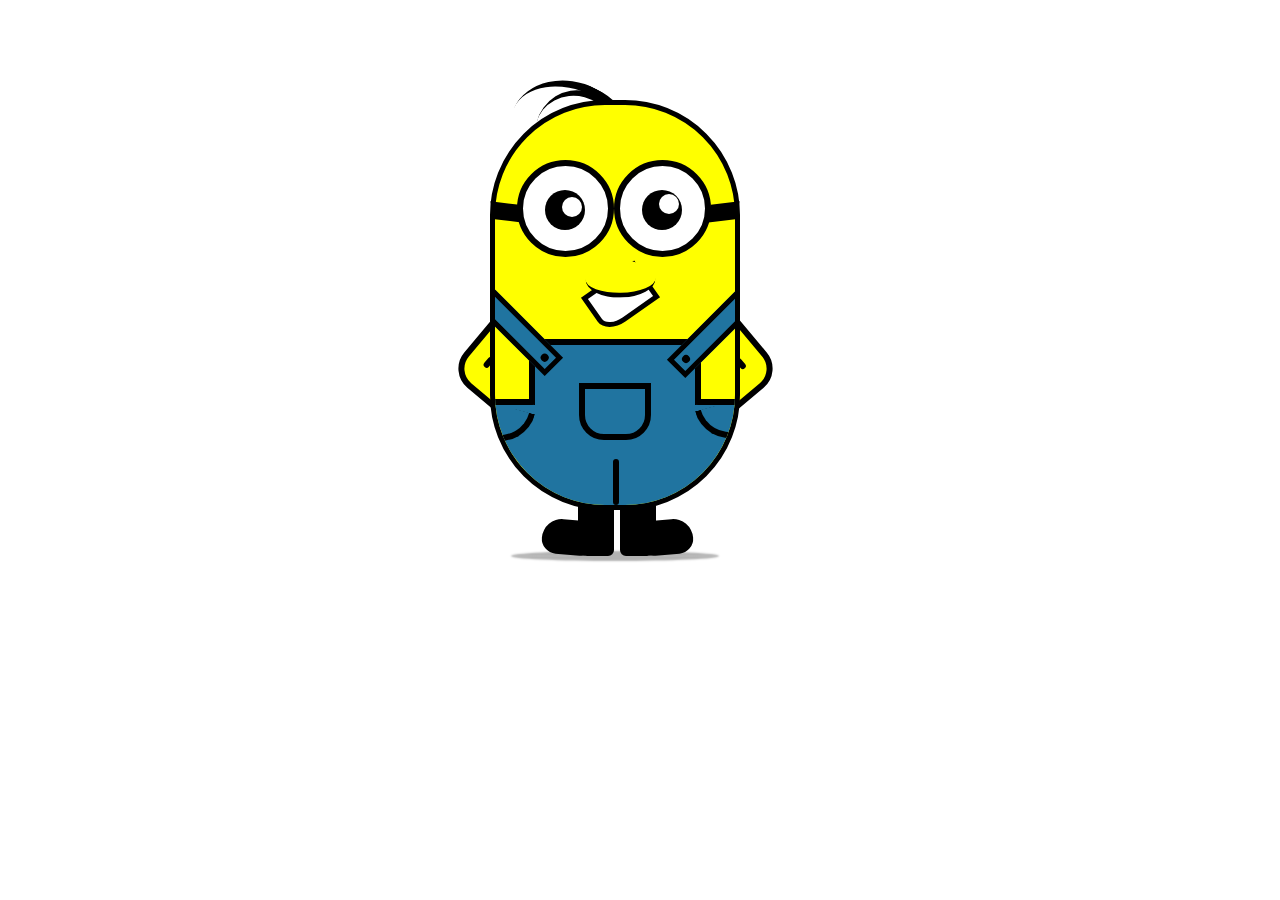
<file: 小黄人/index.html>
<!DOCTYPE html>
<html >
<head>
	<meta charset="UTF-8">
	<title>小黄人</title>
	<link rel="stylesheet" type="text/css" href="index.css">
</head>
<body>
	<div class="wrapper"><!-- 容器 -->
		<div class="minions"><!-- 小黄人 -->
			<div class="body"><!-- 身体 -->
				<div class="trousers"><!-- 裤子 -->
					<div class="condole-belt"><!-- 吊带 -->
						<div class="left"></div>
						<div class="right"></div>
					</div>
					<div class="trousers-top"></div><!-- 裤子突出的矩形部分 -->
					<div class="pocket"></div><!-- 裤袋 -->
					<!-- 三条线 -->
					<span class="line-left"></span>
					<span class="line-right"></span>
					<span class="line-bottom"></span>
				</div>
			</div>
			<div class="hair"><!-- 头发 -->
				<span class="left-hair-one"></span>
				<span class="left-hair-two"></span>
			</div>
			<div class="eyes"><!-- 眼睛 -->
				<div class="left-eye"><!-- 左眼 -->
					<div class="left-black-eye">
						<div class="left-white"></div>
					</div>
				</div>
				<div class="right-eye"><!-- 右眼 -->
					<div class="right-black-eye">
						<div class="right-white"></div>
					</div>
				</div>
			</div>
			<div class="mouse"><!-- 嘴巴 -->
				<div class="mouse-shape"></div>
			</div>
			<div class="hands"><!-- 双手 -->
				<div class="left-hand"></div>
				<div class="right-hand"></div>
			</div>
			<div class="feet"><!-- 双脚 -->
				<div class="left-foot"></div>
				<div class="right-foot"></div>
			</div>
			<div class="ground-shadow"></div><!-- 脚底阴影 -->
		</div>
	</div>
</body>
</html>
</file>
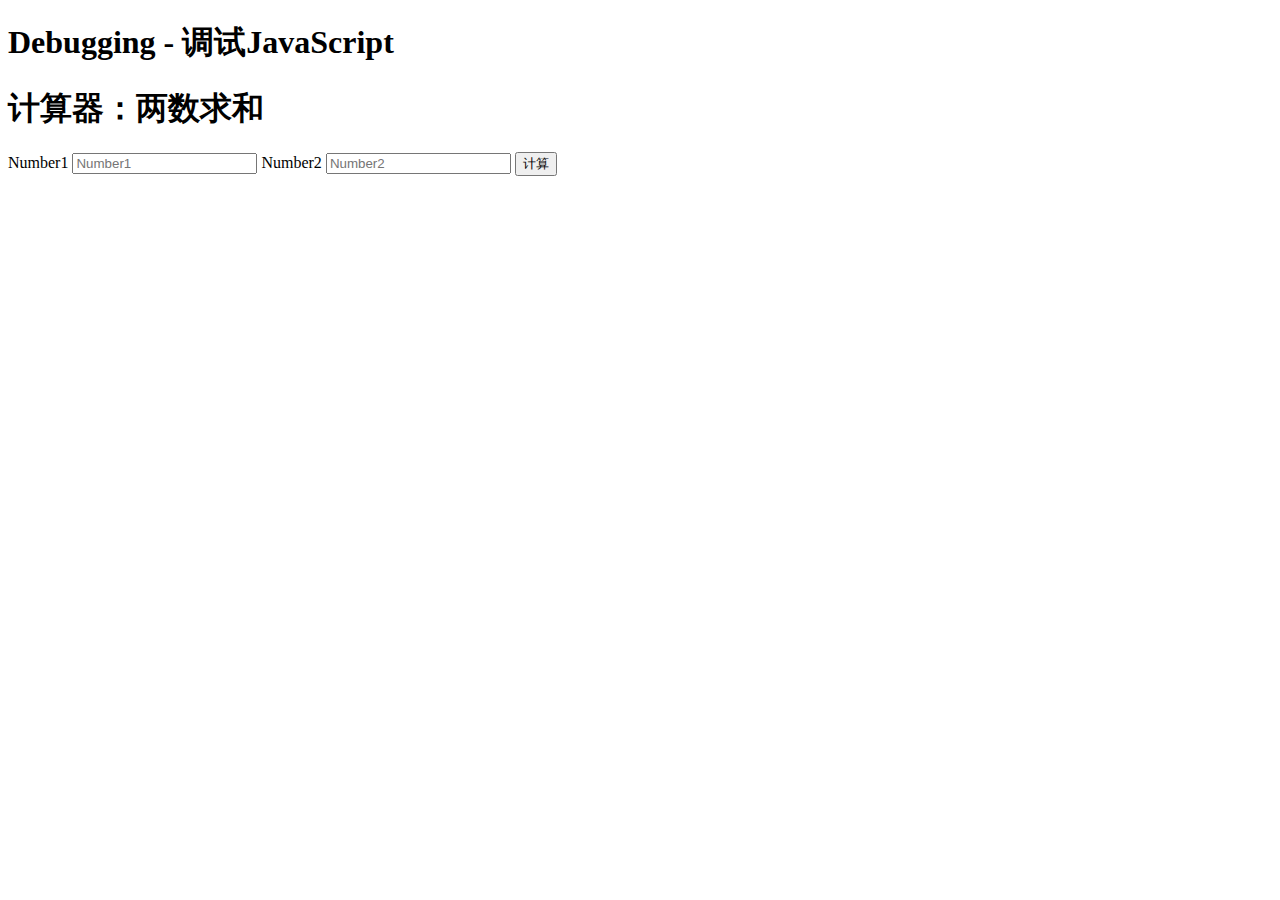
<file: Debugging.html>
<!DOCTYPE html>
<html lang="en">
  <head>
    <meta charset="UTF-8" />
    <meta http-equiv="X-UA-Compatible" content="IE=edge" />
    <meta name="viewport" content="width=device-width, initial-scale=1.0" />
    <title>Document</title>
  </head>
  <body>
    <h1>Debugging - 调试JavaScript</h1>
    <h1>计算器：两数求和</h1>
    <label for="num1">Number1</label>
    <input placeholder="Number1" id="num1" />
    <label for="num2">Number2</label>
    <input placeholder="Number2" id="num2" />
    <button>计算</button>
    <p></p>
    <script src="index.js"></script>
  </body>
</html>
</file>
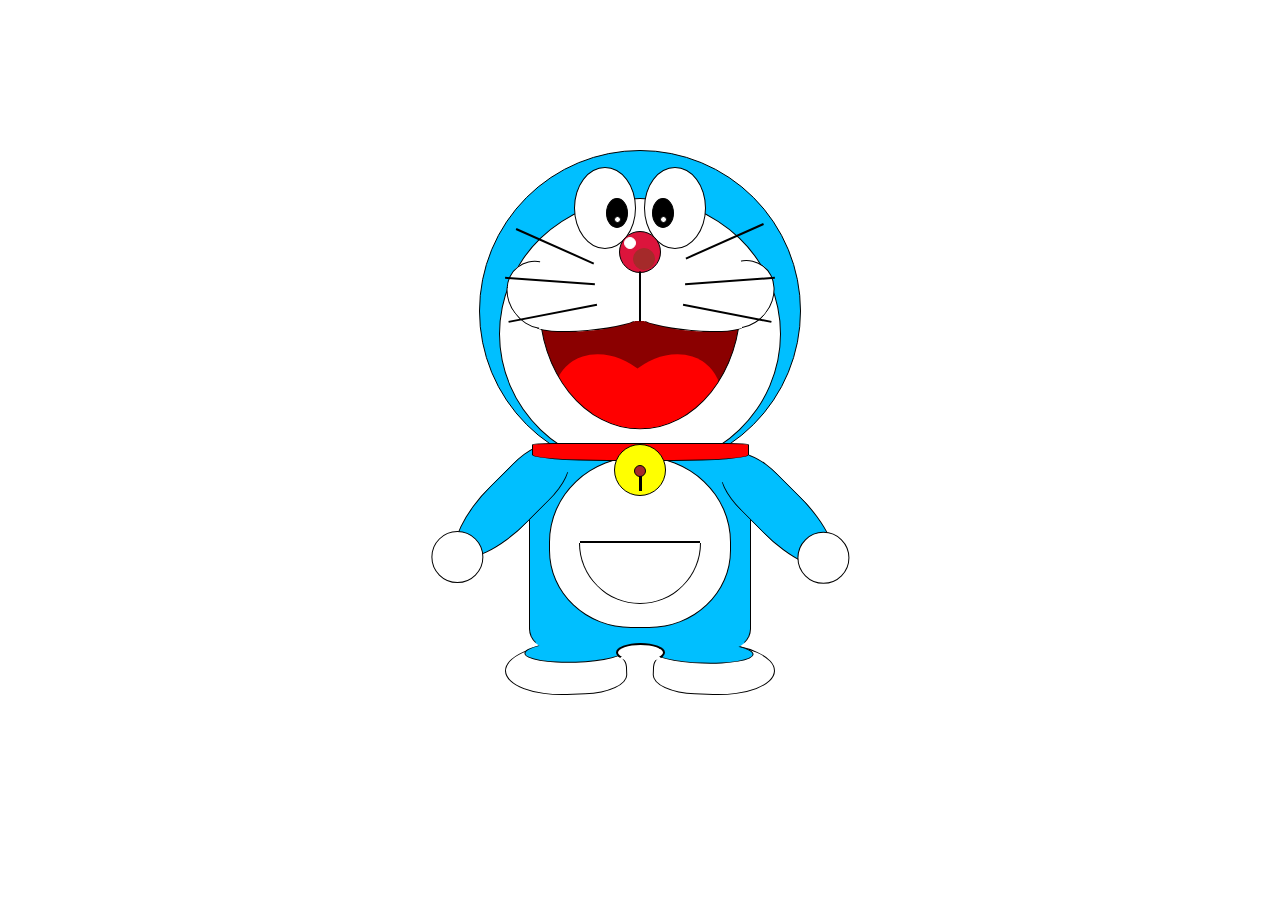
<file: 哆啦A梦/text1.html>
<!DOCTYPE html>
<html lang="en">
  <head>
    <meta charset="UTF-8" />
    <meta http-equiv="X-UA-Compatible" content="IE=edge" />
    <meta name="viewport" content="width=device-width, initial-scale=1.0" />
    <link rel="stylesheet" href="one.css" />
    <title>哆啦A梦</title>
  </head>
  <body>
    <div class="one">
      <div class="head">
        <div class="face">
          <div class="eyes">
            <div class="left_eyes"></div>
            <div class="right_eyes"></div>
          </div>
          <div class="nose"></div>
          <div class="mouth">
            <div class="cavity">
              <div class="left_tongue"></div>
              <div class="right_tongue"></div>
            </div>
          </div>
          <div class="left_lip"></div>
          <div class="right_lip"></div>
          <div class="left-beards"></div>
          <div class="right-beards"></div>
        </div>
      </div>
        <div class="body">
            <div class="twttier">
                <div class="bell">
                    <div class="point"></div>
                </div>
            </div>
            <div class="pockets"></div>
            <div class="left_hand"></div>
            <div class="right_hand"></div>
        </div>
        <div class="foot">
            <div class="left_foot"></div>
            <div class="right_foot"></div>
            <div class="pants"></div>
        </div>
    </div>
  </body>
</html>
</file>
<file: 小黄人/index.css>
body {
	margin: 0;
	padding: 0;
}

.wrapper {
	width: 300px;
	margin: 100px auto;
}

.minions {
	position: relative;
}

.body {
	position: absolute;
	width: 240px;
	height: 400px;
	border: 5px solid #000;
	border-radius: 115px;
	background: yellow;
	overflow: hidden;
	z-index: 2;
}

.body .condole-belt {
	position: absolute;
}

.body .condole-belt .left,
.body .condole-belt .right {
	width: 100px;
	height: 16px;
	border: 5px solid #000;
	background: rgb(32, 116, 160);
	position: absolute;
	top: -90px;
	left: -35px;
	z-index: 2;
	transform: rotate(45deg);
}

.body .condole-belt .left {
	top: -88px;
	left: 165px;
	transform: rotate(-45deg);
}

.body .condole-belt .left:after,
.body .condole-belt .right:after {
	content: '';
	width: 8px;
	height: 8px;
	border-radius: 50%;
	background: #000;
	position: absolute;
	top: 4px;
	left: 88px;
}

.body .condole-belt .left:after {
	left: 5px;
}

.body .trousers {
	position: absolute;
	bottom: 0;
	width: 100%;
	height: 100px;
	border-top: 6px solid #000;
	background: rgb(32, 116, 160);
}

.trousers-top {
	width: 160px;
	height: 60px;
	border: 6px solid #000;
	border-bottom: none;
	border-radius: 0 0 5px 5px;
	background: rgb(32, 116, 160);
	position: absolute;
	bottom: 100px;
	left: 34px;
}

.pocket {
	width: 60px;
	height: 45px;
	border: 6px solid #000;
	border-radius: 0px 0px 25px 25px;
	position: absolute;
	bottom: 65px;
	left: 84px;
}

.line-right {
	width: 30px;
	height: 30px;
	border-bottom-left-radius: 100px;
	border-bottom: 6px solid #000;
	border-left: 6px solid #000;
	position: absolute;
	left: 0;
	bottom: 60px;
	transform: rotate(-75deg);
}

.line-left {
	width: 30px;
	height: 30px;
	border-bottom-right-radius: 100px;
	border-bottom: 6px solid #000;
	border-right: 6px solid #000;
	position: absolute;
	right: 0;
	bottom: 63px;
	transform: rotate(75deg);
}

.line-bottom {
	height: 40px;
	border: 3px solid #000;
	border-radius: 3px;
	position: absolute;
	left: 118px;
	bottom: 0px;
}

.hair {
	position: relative;
}

.left-hair-one {
	width: 130px;
	height: 100px;
	border-radius: 50%;
	border-top: 8px solid #000;
	position: absolute;
	left: 17px;
	top: -17px;
	transform: rotate(27deg);
	animation: lefthair 2s ease-in-out infinite;
}

@keyframes lefthair {
	0%,
	25%,
	31%,
	100% {}
	30% {
		transform: rotate(31deg) translate3d(-3px, -1px, 0);
	}
}

.left-hair-two {
	width: 80px;
	height: 80px;
	border-radius: 50%;
	border-top: 6px solid #000;
	position: absolute;
	left: 45px;
	top: -10px;
	transform: rotate(15deg);
}

.eyes {
	position: relative;
	z-index: 3;
}

.eyes .left-eye,
.eyes .right-eye {
	width: 85px;
	height: 85px;
	border-radius: 50%;
	border: 6px solid #000;
	background: #fff;
	position: absolute;
	top: 60px;
	left: 27px;
}

.eyes .left-eye {
	left: 124px;
}

.eyes .left-eye .left-black-eye,
.eyes .right-eye .right-black-eye {
	width: 40px;
	height: 40px;
	border-radius: 50%;
	background: #000;
	position: absolute;
	top: 24px;
	left: 22px;
	animation: blackeye 5s ease-in infinite;
}

@keyframes blackeye {
	0%,
	20%,
	50%,
	70%,
	100% {
		transform: translateX(0px);
	}
	30%,
	40% {
		transform: translateX(15px);
	}
	80%,
	90% {
		transform: translateX(-15px);
	}
}

.eyes .left-eye .left-black-eye .left-white,
.eyes .right-eye .right-black-eye .right-white {
	width: 20px;
	height: 20px;
	border-radius: 50%;
	background: #fff;
	position: absolute;
	top: 7px;
	left: 17px;
	animation: white-eye 5s ease-in-out infinite;
}

@keyframes white-eye {
	0%,
	20%,
	50%,
	70%,
	100% {
		transform: translateX(0px);
	}
	30%,
	40% {
		transform: translate3d(3px, 4px, 0);
	}
	80%,
	90% {
		transform: translate3d(-15px, 4px, 0);
	}
}

.eyes .left-eye .left-black-eye .left-white {
	top: 4px;
	left: 17px;
}

.eyes .left-eye:after,
.eyes .right-eye:after {
	content: '';
	width: 28px;
	height: 18px;
	background: #000;
	position: absolute;
	left: -30px;
	top: 37px;
	transform: skewX(20deg) rotate(7deg);
}

.eyes .left-eye:after {
	left: 89px;
	top: 37px;
	transform: skewX(-20deg) rotate(-7deg);
}

.mouse {
	position: relative;
}

.mouse .mouse-shape {
	width: 55px;
	height: 35px;
	border: 5px solid #000;
	border-bottom-left-radius: 35%;
	background: #fff;
	position: absolute;
	top: 175px;
	left: 98px;
	z-index: 3;
	transform: rotate(-35deg);
	animation: mouse 5s ease-in-out infinite;
}

@keyframes mouse {
	40%,
	43% {
		width: 45px;
		height: 25px;
		top: 180px;
	}
	0%,
	35%,
	48%,
	100% {
		width: 55px;
		height: 35px;
		top: 175px;
		transform: rotate(-35deg);
	}
}

.mouse .mouse-shape:after {
	content: '';
	width: 70px;
	height: 32px;
	border-bottom: 5px solid #000;
	border-radius: 50%;
	background: yellow;
	position: absolute;
	top: -16px;
	left: 3px;
	transform: rotate(34deg);
	animation: mouse-mask 5s ease-in-out infinite;
}

@keyframes mouse-mask {
	40%,
	43% {
		width: 60.5px;
		top: -19.3px;
		left: 1.5px;
	}
	0%,
	35%,
	48%,
	100% {
		width: 70px;
		top: -16px;
		left: 3px;
		transform: rotate(33deg);
	}
}

.hands {
	position: relative;
}

.hands .left-hand,
.hands .right-hand {
	width: 80px;
	height: 80px;
	border: 6px solid #000;
	border-radius: 25px;
	background: yellow;
	position: absolute;
	top: 220px;
	left: -23px;
	transform: rotate(40deg);
	animation: right-hand .8s ease-in-out infinite;
}

@keyframes right-hand {
	0%,
	50%,
	100% {
		transform: rotate(40deg);
	}
	30% {
		transform: rotate(37deg) translateX(1px);
	}
}

.hands .left-hand {
	left: 182px;
	top: 220px;
	transform: rotate(-40deg);
	animation: left-hand .8s ease-in-out infinite;
}

@keyframes left-hand {
	0%,
	50%,
	100% {
		transform: rotate(-40deg);
	}
	80% {
		transform: rotate(-37deg) translateX(-1px);
	}
}

.hands .left-hand:after,
.hands .right-hand:after {
	content: '';
	width: 6px;
	border: 3px solid #000;
	border-radius: 3px;
	position: absolute;
	left: 13px;
	top: 50px;
	transform: rotate(90deg);
}

.hands .left-hand:after {
	left: 53px;
	top: 50px;
	transform: rotate(-90deg);
}

.feet {
	position: relative;
}

.feet .left-foot,
.feet .right-foot {
	width: 36px;
	height: 50px;
	border-bottom-right-radius: 6px;
	border-bottom-left-radius: 9px;
	background: #000;
	position: absolute;
	top: 406px;
	left: 88px;
	transform-origin: right top;
	animation: right-foot .8s ease-in-out infinite;
}

@keyframes right-foot {
	0%,
	50%,
	100% {
		transform: rotate(0deg);
	}
	80% {
		transform: rotate(10deg);
	}
}

.feet .left-foot {
	border-bottom-right-radius: 9px;
	border-bottom-left-radius: 6px;
	left: 130px;
	transform-origin: left top;
	animation: left-foot .8s ease-in-out infinite;
}

@keyframes left-foot {
	0%,
	50%,
	100% {
		transform: rotate(0deg);
	}
	30% {
		transform: rotate(-10deg);
	}
}

.feet .left-foot:after,
.feet .right-foot:after {
	content: '';
	width: 60px;
	height: 35px;
	border-radius: 20px 10px 21px 15px;
	background: #000;
	position: absolute;
	left: -36px;
	top: 14.4px;
	transform: rotate(5deg);
}

.feet .left-foot:after {
	border-radius: 10px 20px 15px 21px;
	left: 13px;
	transform: rotate(-5deg);
}

.ground-shadow {
	width: 200px;
	height: 2px;
	border-radius: 50%;
	background: rgba(0, 0, 0, 0.3);
	box-shadow: 0 0 2px 4px rgba(0, 0, 0, 0.3);
	position: relative;
	top: 455px;
	left: 25px;
}
</file>
<file: 哆啦A梦/one.css>
*{
    margin: 0;
    padding: 0;
}
html,body{
    width: 100%;
    height: 100vh;
    box-sizing: border-box;/*浏览器呈现出带有指定宽度和高度的框，并把边框和内边距放入框中。 */
    justify-content: center;/*水平居中*/
    align-items: center;/*垂直居中*/
    display: -webkit-flex;
}
.one{
    width: 600px;
    height: 600px;

}
/* 头 */
.one>.head{
    margin: auto;
    width: 320px;
    height: 320px;
    border: 1px solid black;
    border-radius: 50%;
    background: deepskyblue;

}
/* 脸 */
.one>.head>.face{
    margin: auto;
    width: 280px;
    height: 270px;
    border: 1px solid black;
    border-radius: 50%;
    background: white;
    transform: translateY(47px);
    z-index: -1;
}
/* 眼睛 */
.one>.head>.face>.eyes{
    margin: auto;
    width: 180px;
    height: 80px;
    display: flex;    /*行样式显示*/
    transform: translateY(-32px);    

}
.one>.head>.face>.eyes>.left_eyes{
    margin: auto;
    width: 60px;
    height: 80px;
    border: 1px solid black;
    border-radius: 50%;
    background: white;
    transform: translateX(10px);/* 左眼向右移动*/
}

.one>.head>.face>.eyes>.right_eyes{
    margin: auto;
    width: 60px;
    height: 80px;
    border: 1px solid black;
    border-radius: 50%;
    background: white;
    transform: translateX(-10px); /*右眼向左移动*/
}
/* 眼珠 */
.one>.head>.face>.eyes>*::before{
    margin: 50% auto;
    content: "";
    display: block;
    width: 20px;
    height: 28px;
    border: 1px solid black;
    border-radius: 50%;
    background: black;
}

.one>.head>.face>.eyes>.left_eyes::before{
    transform: translateX(12px);
}
.one>.head>.face>.eyes>.right_eyes::before{
    transform: translateX(-12px)
}

/* 眼白 */
.one>.head>.face>.eyes>*::after{
    margin: -70% auto;
    content: "";
    display: block;
    width: 5px;
    height: 5px;
    border: 1px solid black;
    border-radius: 50%;
    background: white;
}

.one>.head>.face>.eyes>.left_eyes::after{
    transform: translateX(12px);
}
.one>.head>.face>.eyes>.right_eyes::after{
    transform: translateX(-12px);
}

/* 鼻子 */
.one>.head>.face>.nose{
    margin: auto;
    width: 40px;
    height: 40px;
    border: 1px solid black;
    border-radius: 50%;
    background: crimson;
    transform: translateY(-48px);
}
.one>.head>.face>.nose::before{
    content: "";
    display: block;
    height: 10px;
    width: 10px;
    border: 1px solid white;
    border-radius: 50%;
    background: white;
    transform: translate(4px,5px);
}

.one>.head>.face>.nose::after{
    content: "";
    display: block;
    height: 20px;
    width: 20px;
    border: 1px solid brown;
    border-radius: 50%;
    background: brown;
    transform: translate(13px,4px);
}

/* 嘴巴 */
.one>.head>.face>.mouth{
    margin: auto;
    width: 200px;
    height: 110px;
    overflow: hidden;
}


/* 口腔 */
.one>.head>.face>.mouth>.cavity{
    margin: auto;
    width: 200px;
    height: 250px;
    border: 1px solid black;
    border-radius: 50%;
    background: darkred;
    transform: translate(-1px,-57%);
    overflow: hidden;
}

/* 舌头 */
.one>.head>.face>.mouth>.cavity>.left_tongue{
    width: 100px;
    height: 125px;
    border-radius: 50% 50% 0 0 ;
    background: red;
    transform: translate(20px,170px) rotate(-45deg);
}

.one>.head>.face>.mouth>.cavity>.right_tongue{
    width: 100px;
    height: 125px;
    border-radius:50% 50% 0 0  ;
    background: red;
    transform: translate(75px,45px) rotate(45deg);
}

/* 嘴唇 */
.one>.head>.face>.left_lip{
    margin: auto;
    width: 102px;
    height: 17px;
    border: 1px solid black;
    border-color: transparent transparent black black;
    border-radius: 50%;
    background: white;
    float: left;
    transform: translate(35px,-119px) rotate(-5deg);
}
.one>.head>.face>.left_lip::before{
    content: "";
    display: block;
    width: 60px;
    height: 70px;
    border: 1px solid black;
    border-color: black transparent transparent black;
    border-radius: 50%;
    background: white;
    transform: translate(-25px,-58px) rotate(-33deg);
}

.one>.head>.face>.right_lip{
    margin: auto;
    width: 102px;
    height: 17px;
    border: 1px solid black;
    border-color: transparent black black transparent;
    border-radius: 50%;
    background: white;
    float: right;
    transform: translate(-36px,-119px) rotate(5deg);
}
.one>.head>.face>.right_lip::before{
    content: "";
    display: block;
    width: 60px;
    height: 70px;
    border: 1px solid black;
    border-color: black black transparent transparent;
    border-radius: 50%;
    background: white;
    transform: translate(67px,-59px) rotate(33deg);
}

.one>.head>.face>.right_lip::after{
    content: "";
    display: block;
    width: 2px;
    height: 50px;
    background: black;
    transform: translate(-4px,-109px) rotate(-5deg);
}

/*胡须  */
.one>.head>.face>.left-beards{
    width: 90px;
    height: 2px;
    background: black;
    transform: translate(5px,-170px) rotate(4deg);
    float: left;
}

.one>.head>.face>.left-beards::before{
    content: "";
    display: block;
    width: 85px;
    height: 2px;
    background: black;
    transform: translate(5px,-35px) rotate(20deg);
}

.one>.head>.face>.left-beards::after{
    content: "";
    display: block;
    width: 90px;
    height: 2px;
    background: black;
    transform: translate(5px,30px) rotate(-15deg);
}

.one>.head>.face>.right-beards{
    width: 90px;
    height: 2px;
    background: black;
    transform: translate(-5px,-170px) rotate(-4deg);
    float: right;
}

.one>.head>.face>.right-beards::before{
    content: "";
    display: block;
    width: 85px;
    height: 2px;
    background: black;
    transform: translate(0px,-40px) rotate(-20deg);
}
.one>.head>.face>.right-beards::after{
    content: "";
    display: block;
    width: 90px;
    height: 2px;
    background: black;
    transform: translate(-5px,30px) rotate(15deg); 
}

/* 身体 */
.one>.body{
    margin: auto;
    width: 220px;
    height: 200px;
    border: 1px solid black;
    border-color: transparent black;
    border-radius: 10%;
    background: deepskyblue;
    transform: translate(0px,-25px);
} 

/* 围巾 */
.one>.body>.twttier{
    margin: auto;
    width: 215px;
    height: 16px;
    border: 1px solid black ;
    border-radius: 10% 10% 35% 35%;
    background: red;
    transform: translate(0px,-5px);
}

/* 铃铛 */
.one>.body>.twttier>.bell{
    margin: auto;
    width: 50px;
    height: 50px;
    border-radius: 50%;
    border: 1px solid black;
    background: yellow;
}


.one>.body>.twttier>.bell>.point{
    margin: auto;
    width: 10px;
    height: 10px;
    border-radius: 50%;
    border: 1px solid black;
    background: brown;
    transform: translate(0px,20px);
}

.one>.body>.twttier>.bell>.point::after{
    content: "";
    display: block;
    margin: auto;
    width: 3px;
    height: 15px;
    background: black;
    transform: translate(0px,10px);
}

/* 口袋 */
.one>.body>.pockets{
    margin: -10px auto;
    width: 180px;
    height: 170px;
    border: 1px solid black;
    border-radius: 50% 50% 45% 45%;
    background: white;
    z-index: -1;
}
.one>.body>.pockets::before{
    content: "";
    display: block;
    margin: 25px auto;
    width: 120px;
    height: 120px;
    border: 1px solid black;
    border-radius: 50%;
    border-color: transparent transparent black black;
    transform: rotate(-45deg);
}
.one>.body>.pockets::after{
    content: "";
    display: block;
    margin: -108px auto;
    width: 120px;
    height: 20px;
    border-bottom: 2px solid black;
}

/* 手 */

.one>.body>.left_hand{
    width: 140px;
    height: 50px;
    border:1px solid black;
    border-color: black transparent black transparent;
    border-radius: 70% 40% 40% 70%;
    background: deepskyblue;
    z-index: -1;
    position: relative;
    top: -140px;
    left: -92px;
    transform: rotate(-45deg);
}

.one>.body>.left_hand::before{
    content: "";
    display: block;
    width: 50px;
    height: 50px;
    border: 1px solid black;
    border-radius: 50%;
    background: white;
    transform: translate(-30px,0px);
}

.one>.body>.right_hand{
    width: 140px;
    height: 50px;
    border: 1px solid black;
    border-color: black transparent black transparent;
    border-radius: 40% 70% 70% 40%;
    background: deepskyblue;
    z-index: -1;
    position: relative;
    top: -182px;
    left: 180px;
    transform: rotate(45deg);
}

.one>.body>.right_hand::before{
    content: "";
    display: block;
    width: 50px;
    height: 50px;
    border: 1px solid black;
    border-radius: 50%;
    background: white;
    transform: translate(105px,0px);
}

.one>.foot{
    margin: -16px auto;
    width: 270px;
    height: 50px;

}

.one>.foot>*{
    width: 120px;
    height: 50px;
    border: 1px solid black;
    background: white;
    z-index: -1;
    position: relative;
    top: -15px;
}

.one>.foot>.left_foot{
    border-radius: 50% 50% 35% 50%;
    transform: rotate(-2deg);
    float: left;
}

.one>.foot>.left_foot::before{
    content: "";
    display: block;
    width: 100px;
    height: 20px;
    border: 1px solid black;
    border-radius: 50%;
    background: deepskyblue;
    transform: translate(19px,-3px);
}

.one>.foot>.right_foot{
    border-radius: 50% 50% 50% 35%;
    float: right;
    transform: rotate(2deg);
}

.one>.foot>.right_foot::before{
    content: "";
    display: block;
    width: 100px;
    height: 20px;
    border: 1px solid black;
    border-radius: 50%;
    background: deepskyblue;
    transform: translate(-3px,-2px);
}


/* 裤子 */
.one>.foot>.pants{
    margin: auto;
    width: 45px;
    height: 15px;
    border-radius: 50%;
    border: 2px solid;
    border-color: black black transparent black;
    background: white;
    z-index: 1;
}
</file>
